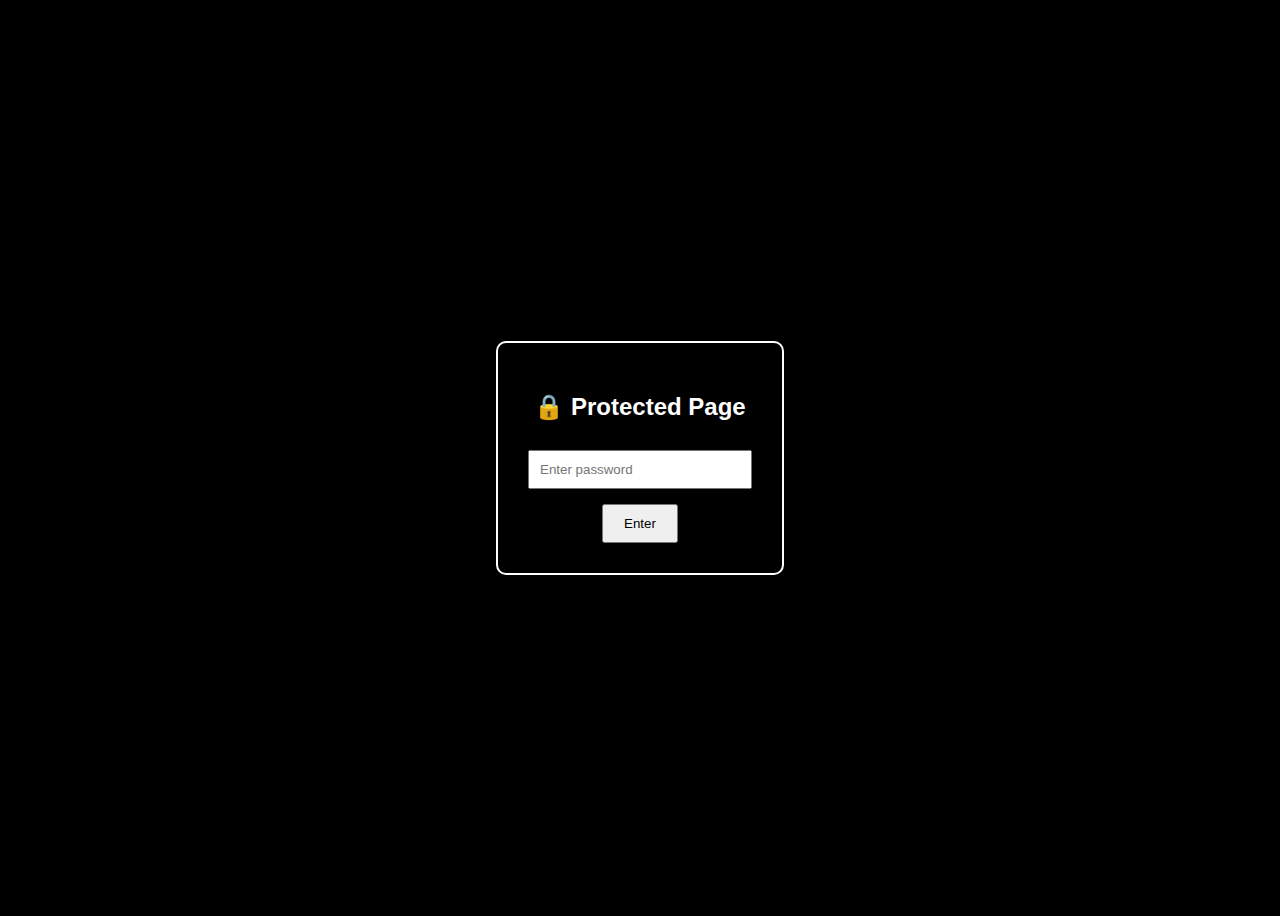
<file: index.html>
<!DOCTYPE html>
<html lang="en">
<head>
      <script>
        if(! sessionStorage.getItem("access")){
            window.location.href="password.html";
        }
    </script>
    <meta charset="UTF-8">
    <title>Gundya's Gallery 🌌</title>
    <link rel="stylesheet" href="css.css">
</head>
<body>

<!-- RGB Animated Stars -->
<div class="stars"></div>

<!-- Main Container -->
<div class="container">
    <h1>Gundya's Special Menu 🌟</h1>

    <div class="gallery">
        <div class="card">
            <a href="view.html?id=1&img=images/g1.png"><img src="images/g1.png"></a>
            <p>Gundya Special 1</p>
        </div>
        <div class="card">
            <a href="view.html?id=2&img=images/g4.png"><img src="images/g4.png"></a>
            <p>Gundya Special 2</p>
        </div>
        <div class="card">
            <a href="view.html?id=3&img=images/g3.png"><img src="images/g3.png"></a>
            <p>Gundya Special 3</p>
        </div>
        <div class="card">
            <a href="view.html?id=4&img=images/g2.png"><img src="images/g2.png"></a>
            <p>Gundya Special 4</p>
        </div>
    </div>
</div>
<div class="gundya-name" onclick="window.location.href='secret.html'">
    Gundya
</div>
<div class="sss"><h></h1></div>
<h1 class="wave">DID YOU LIKE IT?</h1>

<script src="back.js"></script>
</body>
</html>
</file>
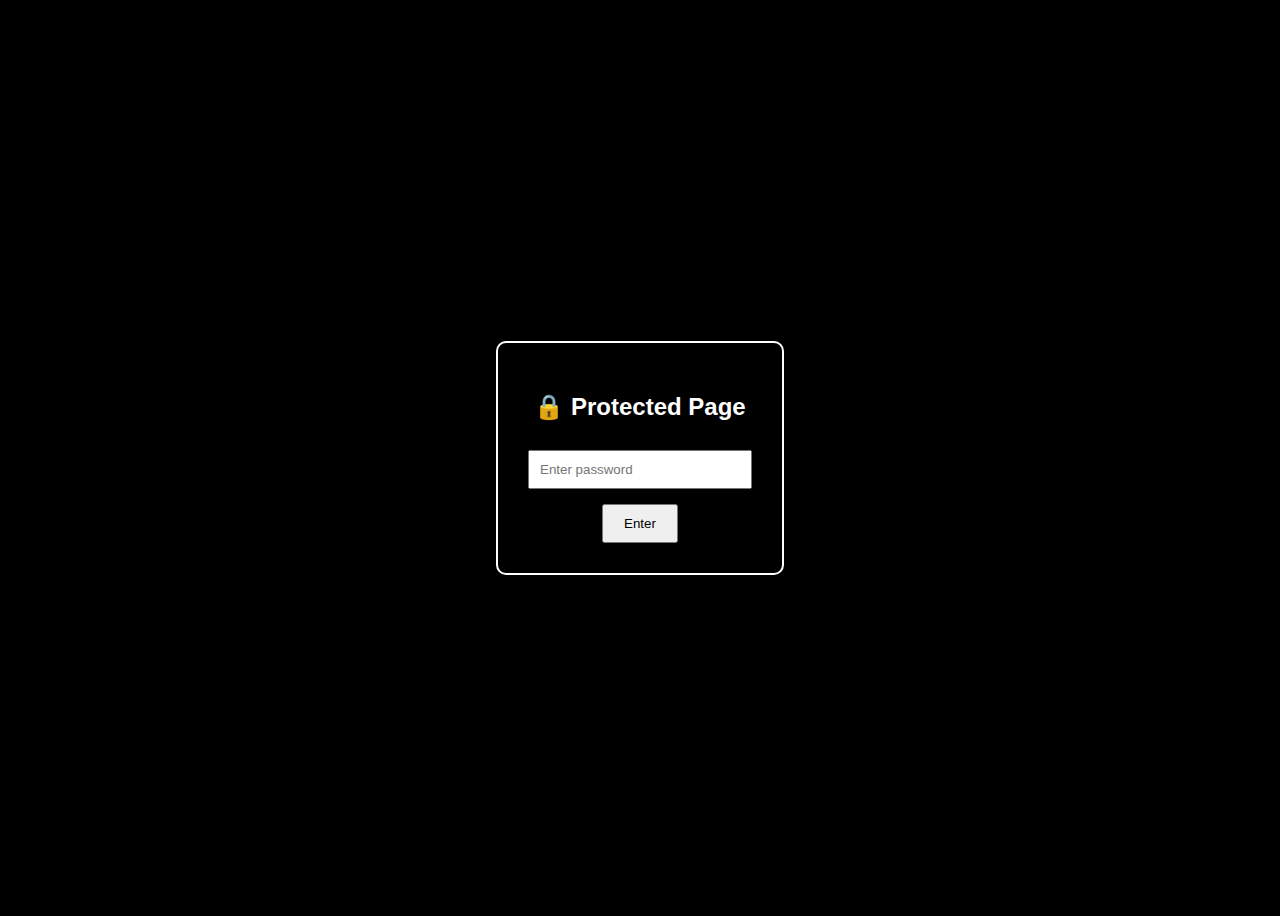
<file: password.html>
<!DOCTYPE html>
<html>
<head>
  <title>Password</title>
  <style>
    body {
      background: black;
      color: white;
      display: flex;
      justify-content: center;
      align-items: center;
      height: 100vh;
      font-family: Arial, sans-serif;
    }
    .box {
      text-align: center;
      border: 2px solid white;
      padding: 30px;
      border-radius: 10px;
    }
    input { padding: 10px; width: 200px; margin-top: 10px; }
    button { padding: 10px 20px; margin-top: 15px; cursor: pointer; }
  </style>
</head>
<body>
  <div class="box">
    <h2>🔒 Protected Page</h2>
    <input type="password" id="pass" placeholder="Enter password">
    <br>
    <button onclick="check()">Enter</button>
  </div>

  <script>
    function check() {
      const correctPassword = "gundyaa123"; // your password
      const user = document.getElementById("pass").value;

      if(user === correctPassword) {
        sessionStorage.setItem("access","true");
        window.location.href = "index.html";
      } else {
        alert("Wrong password!");
      }
    }
  </script>
</body>
</html>
</file>
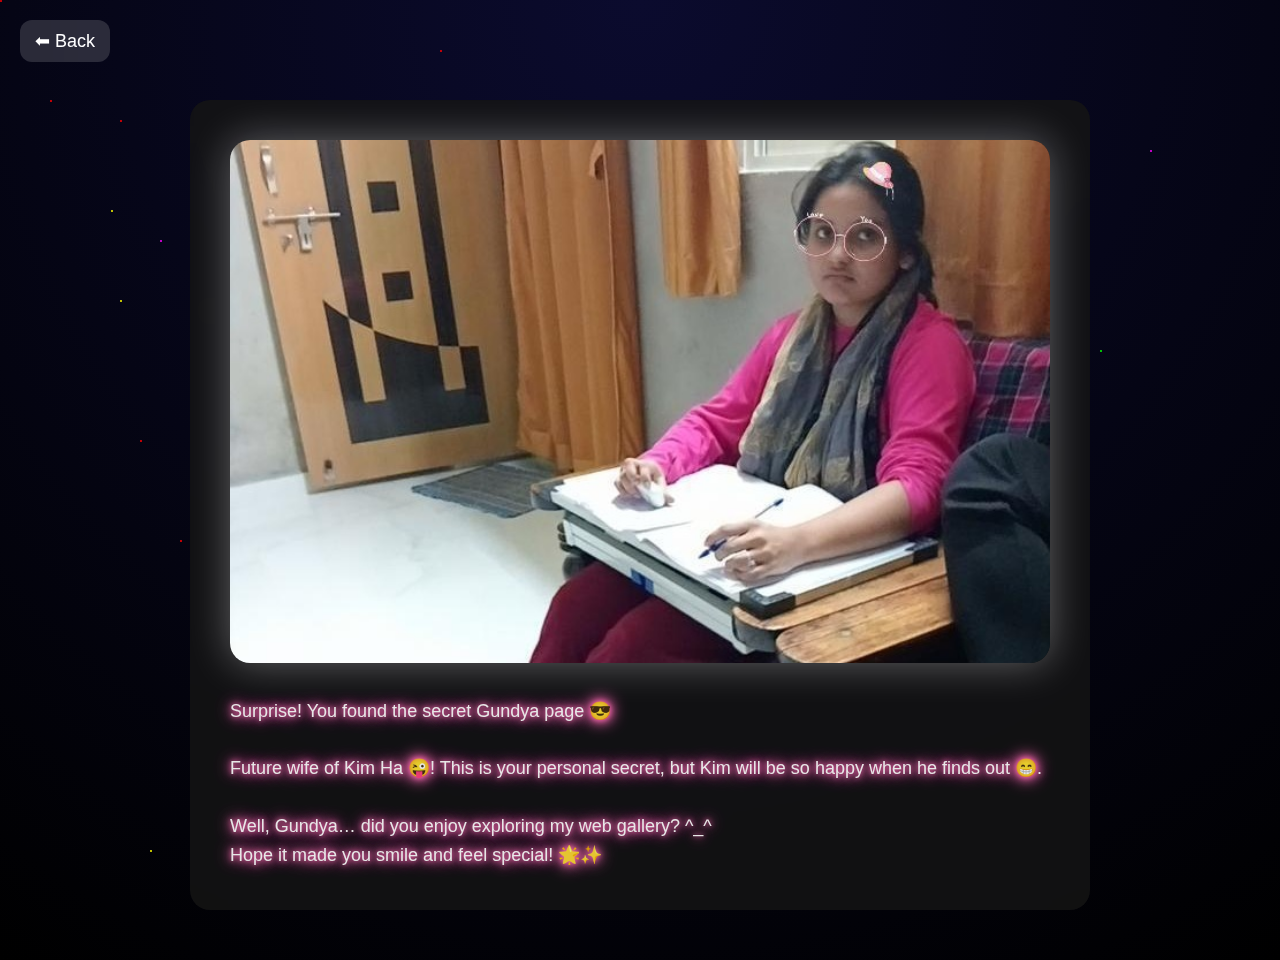
<file: secret.html>
<!DOCTYPE html>
<html lang="en">
<head>
<meta charset="UTF-8">
<title>Secret Gundya Page</title>
<link rel="stylesheet" href="css.css"> <!-- shared stars and background -->
<link rel="stylesheet" href="secret.css"> <!-- secret container styling -->
</head>
<body>

<!-- RGB STARS BACKGROUND -->
<div class="stars"></div>

<a class="back" href="index.html">⬅ Back</a>

<!-- FULL PAGE CONTAINER -->
<div class="page-container">
    <!-- SINGLE PHOTO -->
    <img src="images/secret.png" class="main-img" alt="Secret Gundya">

    <!-- FULL PARAGRAPH -->
   <div class="paragraph glow-text">
     Surprise! You found the secret Gundya page 😎<br><br>
     Future wife of Kim Ha 😜! This is your personal secret, but Kim will be so happy when he finds out 😁.<br><br>
     Well, Gundya… did you enjoy exploring my web gallery? ^_^<br>
     Hope it made you smile and feel special! 🌟✨
 </div>

</div>

</body>
</html>
</file>
<file: css.css>
* {
    margin: 0;
    padding: 0;
    box-sizing: border-box;
}

body {
    font-family: 'Segoe UI', Arial, sans-serif;
    background: radial-gradient(circle at top, #0b0b2e, #000);
    color: white;
}

/* RGB AUTO-COLOR STARS */
.stars {
    position: fixed;
    inset: 0;
    z-index: -1;
    overflow: hidden;
    transition: transform 0.2s ease-out;
}

.stars::after {
    content: "";
    position: absolute;
    width: 2px;
    height: 2px;
    background: red;
    border-radius: 50%;
    box-shadow:
        50px 100px red,
        120px 300px yellow,
        250px 150px lime,
        400px 500px cyan,
        600px 200px blue,
        800px 400px magenta,
        1000px 100px orange,
        300px 700px pink,
        700px 900px violet,
        900px 600px teal,
        1100px 350px lime,
        440px 50px red,
        150px 850px yellow,
        750px 750px cyan,
        950px 450px blue,
        1150px 150px magenta,
        333px 333px pink,
        666px 666px violet,
        999px 999px teal,
        120px 120px red,
        111px 210px yellow,
        310px 410px lime,
        510px 610px cyan,
        710px 810px blue,
        910px 110px magenta,
        130px 910px pink,
        410px 210px violet,
        610px 410px teal,
        810px 610px red,
        210px 310px yellow,
        410px 510px lime,
        610px 710px cyan,
        810px 910px blue,
        230px 130px magenta,
        430px 330px pink,
        630px 530px violet,
        830px 730px teal,
        140px 440px red,
        340px 640px yellow,
        540px 840px lime,
        740px 140px cyan,
        940px 340px blue,
        160px 240px magenta,
        360px 440px pink,
        560px 640px violet,
        760px 840px teal,
        180px 540px red,
        380px 740px yellow,
        580px 940px lime,
        780px 240px cyan,
        420px 420px yellow,
        720px 720px lime,
        1020px 1020px cyan,
        1320px 320px blue,
        520px 220px magenta,
        820px 620px pink,
        1300px 250px orange;
    animation: twinkle 2s infinite alternate, hueShift 20s linear infinite;
}

@keyframes twinkle {
    from {
        opacity: 0.3;
    }

    to {
        opacity: 1;
    }
}

@keyframes hueShift {
    from {
        filter: hue-rotate(0deg);
    }

    to {
        filter: hue-rotate(360deg);
    }
}


/* GLASS CONTAINER */
.container {
    width: 90%;
    max-width: 1000px;
    margin: 80px auto;
    padding: 35px;
    background: rgba(255, 255, 255, 0.08);
    backdrop-filter: blur(14px);
    border-radius: 25px;
    border: 1px solid rgba(255, 255, 255, 0.15);
    box-shadow: 0 20px 40px rgba(0, 0, 0, 0.6);
}

h1 {
    text-align: center;
    margin-bottom: 40px;
    font-size: 2.2em;
}

/* GALLERY GRID */
.gallery {
    display: grid;
    grid-template-columns: repeat(auto-fit, minmax(200px, 1fr));
    gap: 25px;
}

.card {
    background: rgba(255, 255, 255, 0.08);
    border-radius: 20px;
    overflow: hidden;
    transition: transform 0.3s ease, box-shadow 0.3s ease;
    opacity: 0;
    transform: translateY(40px);
}

.card.show {
    opacity: 1;
    transform: translateY(0);
}

.card:hover {
    transform: translateY(-10px) scale(1.03);
    box-shadow: 0 15px 35px rgba(255, 255, 255, 0.2);
}

.card img {
    width: 100%;
    height: 180px;
    object-fit: cover;
    border-bottom: 1px solid rgba(255, 255, 255, 0.1);
}

.card p {
    padding: 12px;
    text-align: center;
    font-size: 15px;
    color: #e0e0e0;
    font-weight: 500;
}

/* RESPONSIVE */
@media(max-width:600px) {
    .card img {
        height: 150px;
    }

    h1 {
        font-size: 1.8em;
    }
}

.gundya-name {
    text-align: center;
    font-size: 32px;
    font-weight: bold;
    color: #fff;
    margin: 40px 0;
    text-transform: uppercase;

    .gundya-name {
        text-align: center;
        margin-top: 20px;
        font-size: 28px;
        color: white;
        text-shadow: 0 0 5px #ff00ff, 0 0 10px #ff00ff;
    }

    .secret-link {
        display: block;
        margin-top: 5px;
        font-size: 16px;
        color: #ff69b4;
        text-decoration: none;
        text-shadow: 0 0 5px #ff69b4;
        transition: all 0.3s ease;
    }

    .secret-link:hover {
        color: #fff;
        text-shadow: 0 0 10px #ff69b4, 0 0 20px #ff69b4;
    }

    /* Glow effect */
    text-shadow: 0 0 10px #ff00ff,
    0 0 20px #ff00ff,
    0 0 30px #ff00ff,
    0 0 40px #ff00ff,
    0 0 50px #ff00ff;

    /* Soft pulsing animation */
    animation: glowText 2.5s infinite alternate;
}

@keyframes glowText {
    0% {
        text-shadow:
            0 0 5px #ff00ff,
            0 0 10px #ff00ff,
            0 0 15px #ff00ff,
            0 0 20px #ff00ff,
            0 0 30px #ff00ff;
    }

    50% {
        text-shadow:
            0 0 15px #ff00ff,
            0 0 25px #ff00ff,
            0 0 35px #ff00ff,
            0 0 45px #ff00ff,
            0 0 60px #ff00ff;
    }

    100% {
        text-shadow:
            0 0 5px #ff00ff,
            0 0 10px #ff00ff,
            0 0 15px #ff00ff,
            0 0 20px #ff00ff,
            0 0 30px #ff00ff;
    }
}
.sss {
    text-align: center;
    margin-top: 20px;
    font-size: 28px;
    font-weight: bold;
    letter-spacing: 2px;
    color: #ffffff;
    text-shadow:
        0 0 5px red,
        0 0 10px orange,
        0 0 15px yellow,
        0 0 20px lime,
        0 0 25px cyan,
        0 0 30px blue,
        0 0 35px magenta;
    animation: rainbowGlow 2.5s ease-in-out infinite;
}

@keyframes rainbowGlow {
    0% {
        text-shadow:
            0 0 5px red,
            0 0 10px orange,
            0 0 15px yellow,
            0 0 20px lime,
            0 0 25px cyan,
            0 0 30px blue,
            0 0 35px magenta;
    }

    50% {
        text-shadow:
            0 0 10px magenta,
            0 0 20px blue,
            0 0 30px cyan,
            0 0 40px lime,
            0 0 50px yellow,
            0 0 60px orange,
            0 0 70px red;
    }

    100% {
        text-shadow:
            0 0 5px red,
            0 0 10px orange,
            0 0 15px yellow,
            0 0 20px lime,
            0 0 25px cyan,
            0 0 30px blue,
            0 0 35px magenta;
    }
}
.wave {
    font-size: 32px;
    font-weight: bold;
    text-align: center;
    letter-spacing: 4px;
    color: white;
    text-transform: uppercase;

    background: linear-gradient(
        90deg,
        red,
        orange,
        yellow,
        lime,
        cyan,
        blue,
        magenta,
        red
    );

    background-size: 300% 100%;
    background-clip: text;
    -webkit-background-clip: text;
    -webkit-text-fill-color: transparent;

    animation: waveMove 5s linear infinite;
    filter: drop-shadow(0 0 10px rgba(255, 255, 255, 0.4));
}

@keyframes waveMove {
    0% {
        background-position: 0% 50%;
    }
    100% {
        background-position: 300% 50%;
    }
}
</file>
<file: secret.css>
/* ===== PAGE CONTAINER ===== */
.page-container {
    max-width: 900px;
    margin: 100px auto 50px;
    padding: 40px;
    background: rgba(20,20,20,0.85);
    backdrop-filter: blur(10px);
    border-radius: 20px;
    text-align: center;
    color: white;
}

/* ===== MAIN IMAGE ===== */
.main-img {
    width: 100%;
    max-height: 60vh;
    border-radius: 20px;
    box-shadow: 0 0 40px rgba(255,255,255,0.35);
    margin-bottom: 30px;
    object-fit: cover;
}

/* ===== PARAGRAPH ===== */
.paragraph {
    font-size: 18px;
    line-height: 1.6;
    opacity: 0.9;
    text-align: justify;
}

/* ===== BACK BUTTON ===== */
.back {
    position: fixed;
    top: 20px;
    left: 20px;
    color: white;
    text-decoration: none;
    font-size: 18px;
    background: rgba(255,255,255,0.15);
    padding: 10px 15px;
    border-radius: 12px;
    backdrop-filter: blur(10px);
    z-index: 10;
}
/* GLOW EFFECT FOR PARAGRAPH */
.glow-text {
    color: #fff;
    text-shadow:
        0 0 5px #ff69b4,
        0 0 10px #ff69b4,
        0 0 15px #ff69b4,
        0 0 20px #ff69b4;
    animation: pulseGlow 2.5s infinite alternate;
}

@keyframes pulseGlow {
    0% {
        text-shadow:
            0 0 5px #ff69b4,
            0 0 10px #ff69b4,
            0 0 15px #ff69b4,
            0 0 20px #ff69b4;
    }
    50% {
        text-shadow:
            0 0 10px #ff69b4,
            0 0 20px #ff69b4,
            0 0 30px #ff69b4,
            0 0 40px #ff69b4;
    }
    100% {
        text-shadow:
            0 0 5px #ff69b4,
            0 0 10px #ff69b4,
            0 0 15px #ff69b4,
            0 0 20px #ff69b4;
    }
}
</file>
